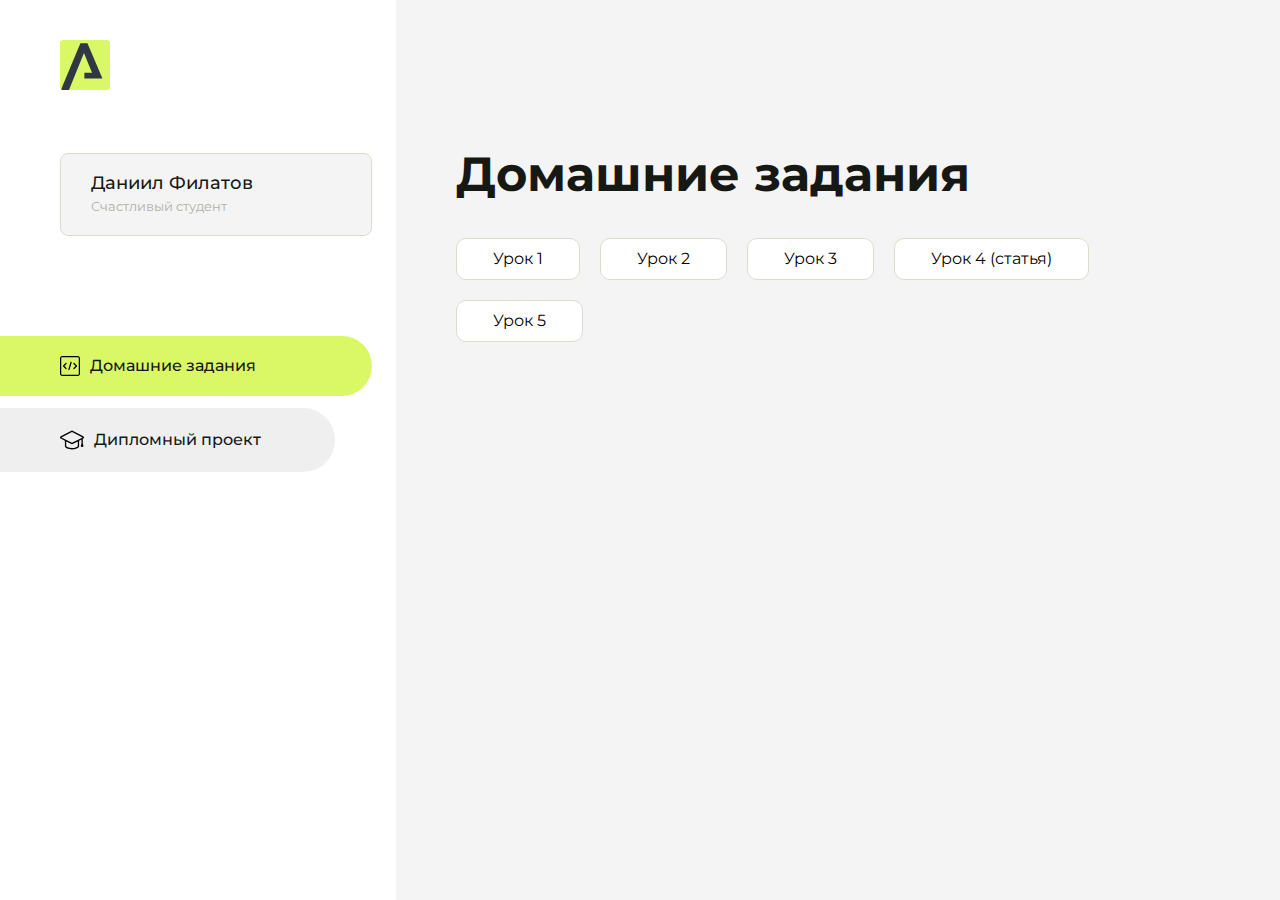
<file: index.html>
<!DOCTYPE html>
<html lang="en">
<head>
    <meta charset="UTF-8">
    <meta name="viewport" content="width=device-width, initial-scale=1.0">
    <title>Домашняя работа</title>
    <link rel="shortcut icon" href="src/logo.ico" type="image/x-icon">
    <link rel="preconnect" href="https://fonts.googleapis.com">
    <link rel="preconnect" href="https://fonts.gstatic.com" crossorigin>
    <link href="https://fonts.googleapis.com/css2?family=Montserrat:wght@400;500;700&family=Rubik:wght@500&display=swap"
          rel="stylesheet">
    <link rel="stylesheet" href="src/style.css">
</head>
<body id="body">
<div class="overlay" id="overlay"></div>
<div class="layout">
    <div class="burger" id="burger">
        <svg viewBox="0 0 24 24" fill="none" xmlns="http://www.w3.org/2000/svg">
            <g id="SVGRepo_bgCarrier" stroke-width="0"></g>
            <g id="SVGRepo_tracerCarrier" stroke-linecap="round" stroke-linejoin="round"></g>
            <g id="SVGRepo_iconCarrier">
                <path d="M4 18L20 18" stroke="#DAF765" stroke-width="2" stroke-linecap="round"></path>
                <path d="M4 12L20 12" stroke="#DAF765" stroke-width="2" stroke-linecap="round"></path>
                <path d="M4 6L20 6" stroke="#DAF765" stroke-width="2" stroke-linecap="round"></path>
            </g>
        </svg>
    </div>
    <aside class="sidebar" id="sidebar">
        <div class="sidebar__inner">
            <div class="logo">
                <svg width="50" height="50" viewBox="0 0 50 50" fill="none" xmlns="http://www.w3.org/2000/svg">
                    <g clip-path="url(#clip0_513_74730)">
                        <path d="M46.17 -0.257004H3.83C1.57281 -0.257004 -0.257 1.57281 -0.257 3.83V46.17C-0.257 48.4272 1.57281 50.257 3.83 50.257H46.17C48.4272 50.257 50.257 48.4272 50.257 46.17V3.83C50.257 1.57281 48.4272 -0.257004 46.17 -0.257004Z"
                              fill="#DAF765"/>
                        <path d="M24.375 38.4H42.461L27.441 3.1585H20.4355C20.4355 3.1585 6.7895 35.881 1.1945 49.294C2.015 50.0275 3.0945 50.257 3.6945 50.257H8.8445L23.954 13.07L32.0465 32.8285H24.375V38.4Z"
                              fill="#323843"/>
                    </g>
                    <defs>
                        <clipPath id="clip0_513_74730">
                            <rect width="50" height="50" fill="white"/>
                        </clipPath>
                    </defs>
                </svg>
            </div>
            <div class="sidebar__user">
                <div class="sidebar__name">Даниил Филатов</div>
                <div class="sidebar__text">Счастливый студент</div>
            </div>
            <div class="sidebar__tabs">
                <div class="sidebar__item">
                    <button class="sidebar__button active" id="tasks">
                        <svg xmlns="http://www.w3.org/2000/svg" width="20" height="20" viewBox="0 0 20 20" fill="none">
                            <g clip-path="url(#clip0_704_74543)">
                                <path d="M17.7083 20H2.29167C1.0275 20 0 18.9725 0 17.7083V2.29167C0 1.0275 1.0275 0 2.29167 0H17.7083C18.9725 0 20 1.0275 20 2.29167V17.7083C20 18.9725 18.9725 20 17.7083 20ZM2.29167 1.25C1.7175 1.25 1.25 1.7175 1.25 2.29167V17.7083C1.25 18.2825 1.7175 18.75 2.29167 18.75H17.7083C18.2825 18.75 18.75 18.2825 18.75 17.7083V2.29167C18.75 1.7175 18.2825 1.25 17.7083 1.25H2.29167Z"
                                      fill="black"/>
                                <path d="M6.04167 13.125C5.88167 13.125 5.72167 13.0642 5.6 12.9417L3.1 10.4417C2.85583 10.1975 2.85583 9.80167 3.1 9.5575L5.6 7.0575C5.84417 6.81333 6.24 6.81333 6.48417 7.0575C6.72833 7.30167 6.72833 7.6975 6.48417 7.94167L4.42583 10L6.48417 12.0583C6.72833 12.3025 6.72833 12.6983 6.48417 12.9425C6.36167 13.0642 6.20167 13.125 6.04167 13.125Z"
                                      fill="black"/>
                                <path d="M8.95833 14.1667C8.9 14.1667 8.84 14.1583 8.78167 14.1417C8.45083 14.0442 8.26083 13.6967 8.35833 13.3658L10.4417 6.28251C10.5392 5.95084 10.8892 5.76417 11.2175 5.85917C11.5483 5.95667 11.7383 6.30417 11.6408 6.63501L9.5575 13.7183C9.47833 13.9908 9.22833 14.1667 8.95833 14.1667Z"
                                      fill="black"/>
                                <path d="M13.9583 13.125C13.7983 13.125 13.6383 13.0642 13.5167 12.9417C13.2725 12.6975 13.2725 12.3017 13.5167 12.0575L15.575 9.99916L13.5167 7.94083C13.2725 7.69666 13.2725 7.30083 13.5167 7.05666C13.7608 6.81249 14.1567 6.81249 14.4008 7.05666L16.9008 9.55666C17.145 9.80083 17.145 10.1967 16.9008 10.4408L14.4008 12.9408C14.2783 13.0642 14.1183 13.125 13.9583 13.125Z"
                                      fill="black"/>
                            </g>
                            <defs>
                                <clipPath id="clip0_704_74543">
                                    <rect width="20" height="20" fill="white"/>
                                </clipPath>
                            </defs>
                        </svg>
                        <span>Домашние задания</span></button>
                </div>
                <div class="sidebar__item">
                    <button class="sidebar__button" id="diplom">
                        <svg xmlns="http://www.w3.org/2000/svg" width="24" height="24" viewBox="0 0 24 24" fill="none">
                            <g clip-path="url(#clip0_704_74553)">
                                <path d="M23.2628 10.5971C23.7176 10.365 24 9.90375 24 9.39337C24 8.883 23.7176 8.42175 23.2628 8.18962L12.6135 2.75362C12.2291 2.55824 11.7705 2.55787 11.3854 2.75399L0.736875 8.19C0.282375 8.42175 0 8.883 0 9.39337C0 9.90375 0.282375 10.365 0.736875 10.5971L4.89038 12.7177V18.2074C4.89038 19.8154 8.412 21.393 12 21.393C15.5884 21.393 19.1096 19.815 19.1096 18.2074V12.7174L21.4609 11.517V15.8017L20.901 17.2305C20.7409 17.6389 20.7934 18.0994 21.0405 18.4616C21.2876 18.8246 21.6979 19.041 22.1366 19.041C22.5754 19.041 22.9852 18.8246 23.2324 18.462C23.4795 18.099 23.532 17.6385 23.3719 17.2301L22.8124 15.8021V10.827L23.2628 10.5971ZM17.7623 18.1721C17.6198 18.6375 15.3491 20.0419 12 20.0419C8.65088 20.0419 6.38025 18.6375 6.2415 18.2074V12.3037L6.23887 12.3019C6.23812 12.057 6.1065 11.8207 5.87325 11.7019L1.3515 9.39337L12 3.95737L22.6489 9.39337L12 14.8294L5.87325 11.7019C5.54063 11.5331 4.6695 11.6674 4.5 12C4.33012 12.3322 4.55813 12.5479 4.89038 12.7177L11.3857 16.0331C11.5781 16.1314 11.7889 16.1805 12 16.1805C12.2107 16.1805 12.4222 16.1314 12.6146 16.0331L17.7593 13.407L17.7623 18.1721Z"
                                      fill="black"/>
                            </g>
                            <defs>
                                <clipPath id="clip0_704_74553">
                                    <rect width="24" height="24" fill="white"/>
                                </clipPath>
                            </defs>
                        </svg>
                        <span>Дипломный проект</span></button>
                </div>
            </div>
        </div>

    </aside>
    <div class="content">
        <div class="container">
            <div class="content__block" id="tasksBlock">
                <div class="content__title">Домашние задания</div>
                <ul class="content__list">
                    <li class="content__list-item">
                        <a href="dz1/index.html">Урок 1</a>
                    </li>
                    <li class="content__list-item">
                        <a href="dz2/index.html">Урок 2</a>
                    </li>
                    <li class="content__list-item">
                        <a href="dz3/index.html">Урок 3</a>
                    </li>
                    <li class="content__list-item">
                        <a href="dz4site/index.html">Урок 4 (статья)</a>
                    </li>
                    <li class="content__list-item">
                        <a href="dz5/index.html">Урок 5</a>
                    </li>
                </ul>
            </div>
            <div class="content__block hidden" id="diplomBlock">
                <div class="content__title">Дипломный проект</div>
                <div class="content__list-diplom">
                    <a href="ПАПКА-С-НОМЕРОМ-УРОКА">Ссылка на ДЗ</a>
                </div>
                <div class="content__decor">
                    <div class="content__decor-text">Давай проверим, чему ты научился!</div>
                    <div class="content__decor-img">
                        <img src="src/decor.png" alt="decor">
                    </div>
                </div>
            </div>
        </div>
    </div>
</div>
<script src="src/index.js"></script>
</body>
</html>
</file>
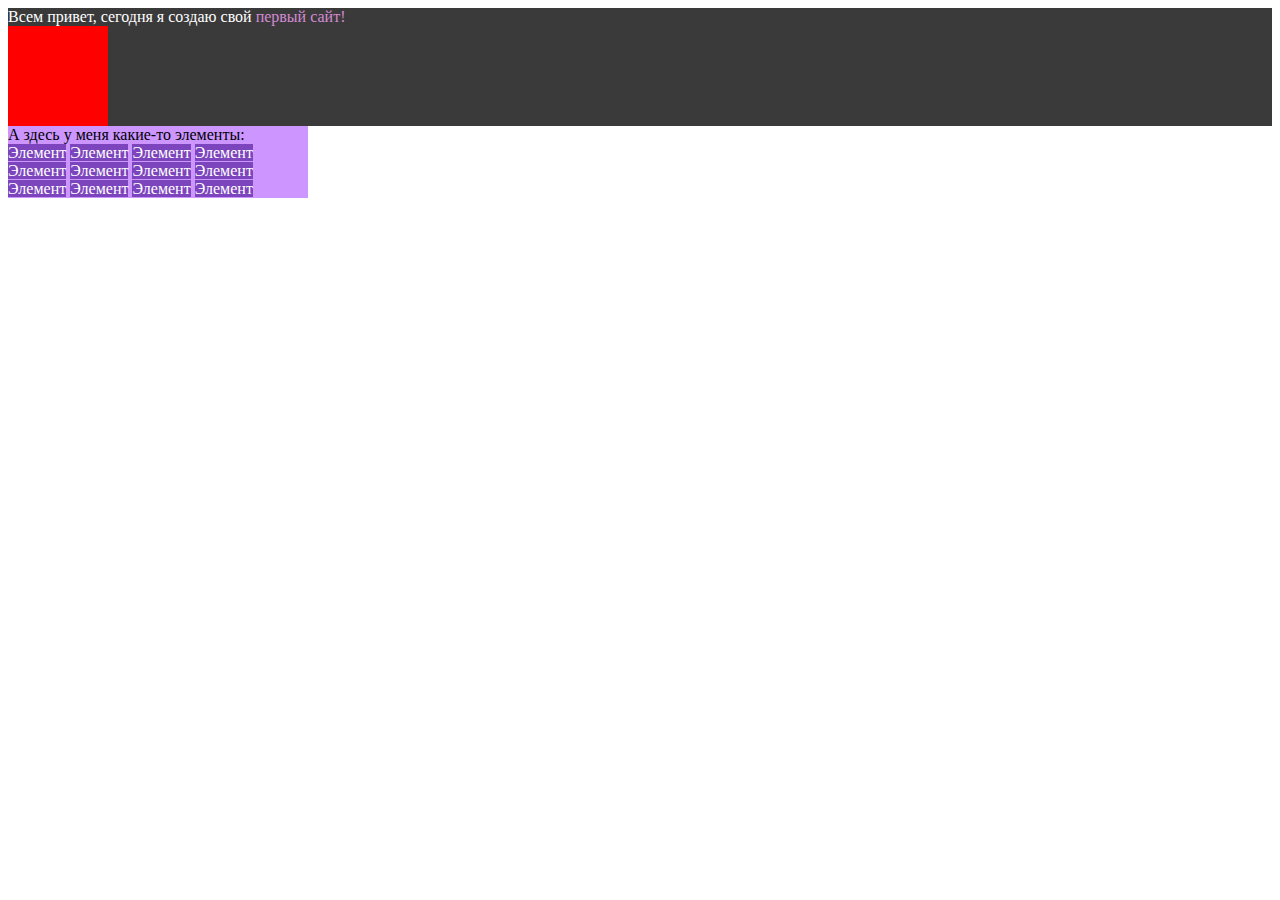
<file: arokenDZ2/index.html>
<!DOCTYPE html>
<html lang="ru">
<head>
    <meta charset="UTF-8">
    <meta name="viewport" content="width=device-width, initial-scale=1.0">
    <title>ДЗ Номер 2</title>
    <link rel="stylesheet" href="style.css">
</head>
<body>
    <!-- Первый блок -->
    <div class="first_block">
        <div class="first_block_inner">
            Всем привет, сегодня я создаю свой <span class="first_block-text">первый сайт!</span>
        </div>
        <div class="red_block"></div>
    </div>

    <!-- Второй блок -->
    <div class="second_block">
        <div class="second_block_inner">
            А здесь у меня какие-то элементы:
            <div class="second_block-text">
                <span>Элемент</span>
                <span>Элемент</span>
                <span>Элемент</span>
                <span>Элемент</span>
                <span>Элемент</span>
                <span>Элемент</span>
                <span>Элемент</span>
                <span>Элемент</span>
                <span>Элемент</span>
                <span>Элемент</span>
                <span>Элемент</span>
                <span>Элемент</span>
        </div>
        </div>
    </div>
</body>
</html>
</file>
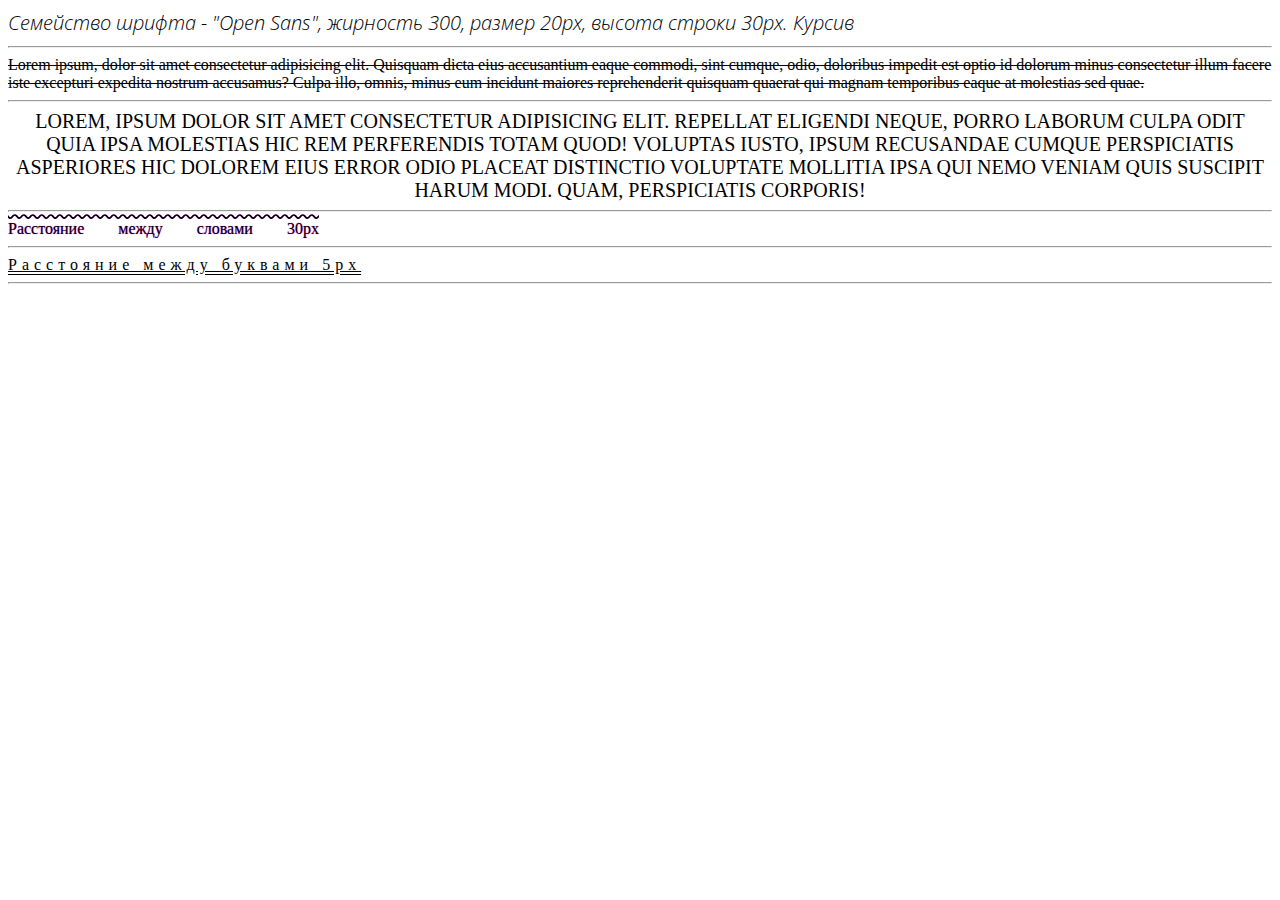
<file: arokenDZ5/index.html>
<!DOCTYPE html>
<html lang="ru">

<head>
    <meta charset="UTF-8">
    <meta name="viewport" content="width=device-width, initial-scale=1.0">
    <link rel="preconnect" href="https://fonts.googleapis.com">
    <link rel="preconnect" href="https://fonts.gstatic.com" crossorigin>
    <link href="https://fonts.googleapis.com/css2?family=Open+Sans:ital,wght@0,300..800;1,300..800&display=swap"
rel="stylesheet">
    <link rel="stylesheet" href="style.css">
    <title>Задание 5 CSS Шрифт</title>
</head>

<body>
    <div class="open-sans">
        Семейство шрифта - "Open Sans", жирность 300, размер 20px, высота строки 30px. Курсив
    </div>
    <hr>
    <div class="through">
        Lorem ipsum, dolor sit amet consectetur adipisicing elit. Quisquam dicta eius accusantium eaque commodi, sint
        cumque, odio, doloribus impedit est optio id dolorum minus consectetur illum facere iste excepturi expedita
        nostrum accusamus? Culpa illo, omnis, minus eum incidunt maiores reprehenderit quisquam quaerat qui magnam
        temporibus eaque at molestias sed quae.
    </div>
    <hr>
    <div class="uppercase">
        Lorem, ipsum dolor sit amet consectetur adipisicing elit. Repellat eligendi neque, porro laborum culpa odit quia
        ipsa molestias hic rem perferendis totam quod! Voluptas iusto, ipsum recusandae cumque perspiciatis asperiores
        hic dolorem eius error odio placeat distinctio voluptate mollitia ipsa qui nemo veniam quis suscipit harum modi.
        Quam, perspiciatis corporis!
    </div>
    <hr>
    <div class="word-space">
        Расстояние между словами 30px
    </div>
    <hr>
    <div class="letter-spacing">
        Расстояние между буквами 5px
    </div>
    <hr>
</body>

</html>
</file>
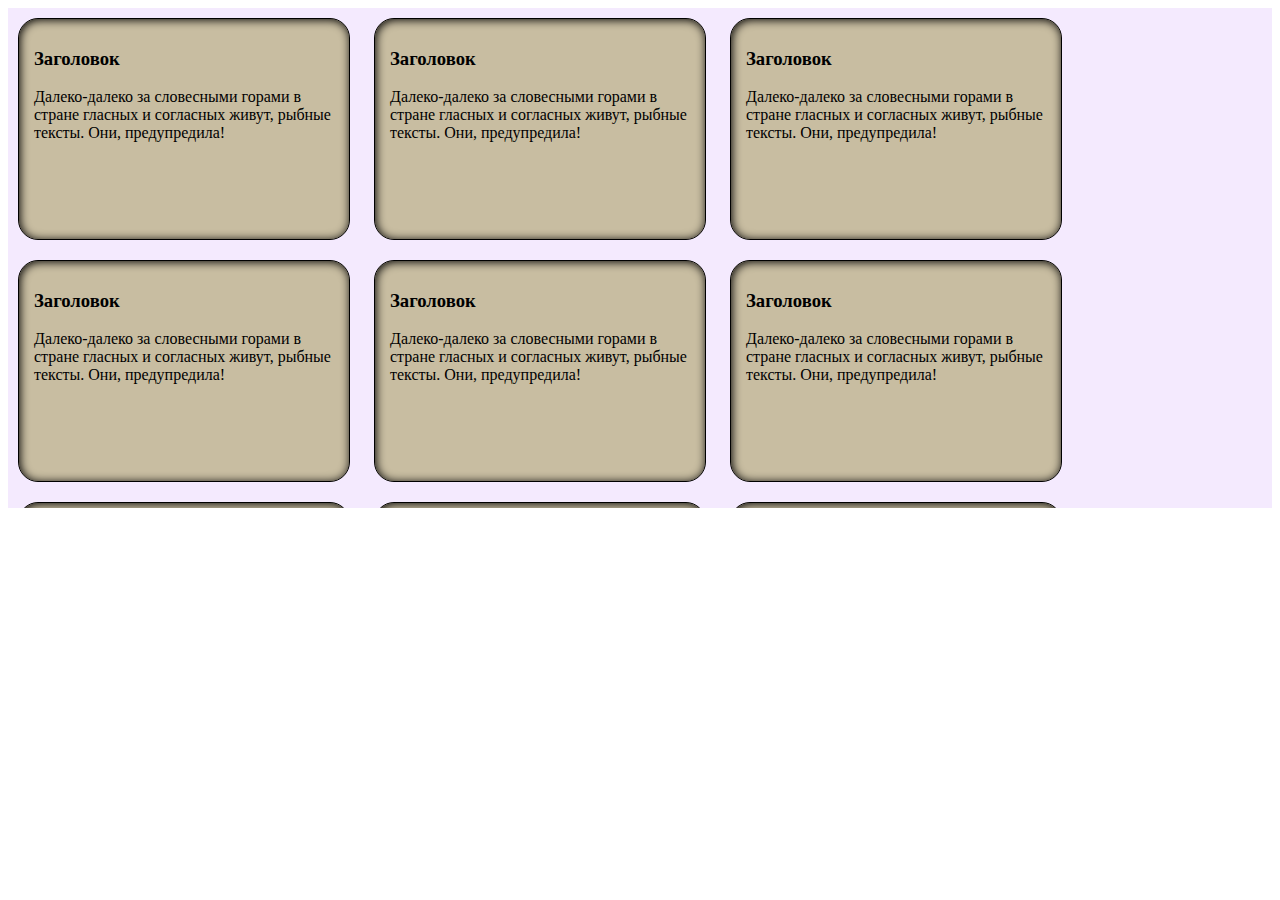
<file: arokenDZ6/index.html>
<!DOCTYPE html>
<html lang="ru">

<head>
    <meta charset="UTF-8">
    <meta name="viewport" content="width=device-width, initial-scale=1.0">
    <link rel="preconnect" href="https://fonts.googleapis.com">
    <link rel="preconnect" href="https://fonts.gstatic.com" crossorigin>
    <link href="https://fonts.googleapis.com/css2?family=Open+Sans:ital,wght@0,300..800;1,300..800&display=swap"
rel="stylesheet">
    <link rel="stylesheet" href="style.css">
    <title>Задание 6</title>
</head>

<body>
    <div class="main">
        <div class="cards">
            <div class="card">
                <h3 class="card__title">Заголовок</h3>
                <p class="card__disc">Далеко-далеко за словесными горами в стране гласных и согласных живут, рыбные тексты. Они, предупредила!</p>
            </div>
            <div class="card">
                <h3 class="card__title">Заголовок</h3>
                <p class="card__disc">Далеко-далеко за словесными горами в стране гласных и согласных живут, рыбные тексты. Они, предупредила!</p>
            </div>
            <div class="card">
                <h3 class="card__title">Заголовок</h3>
                <p class="card__disc">Далеко-далеко за словесными горами в стране гласных и согласных живут, рыбные тексты. Они, предупредила!</p>
            </div>
            <div class="card">
                <h3 class="card__title">Заголовок</h3>
                <p class="card__disc">Далеко-далеко за словесными горами в стране гласных и согласных живут, рыбные тексты. Они, предупредила!</p>
            </div>
            <div class="card">
                <h3 class="card__title">Заголовок</h3>
                <p class="card__disc">Далеко-далеко за словесными горами в стране гласных и согласных живут, рыбные тексты. Они, предупредила!</p>
            </div>
            <div class="card">
                <h3 class="card__title">Заголовок</h3>
                <p class="card__disc">Далеко-далеко за словесными горами в стране гласных и согласных живут, рыбные тексты. Они, предупредила!</p>
            </div>
            <div class="card">
                <h3 class="card__title">Заголовок</h3>
                <p class="card__disc">Далеко-далеко за словесными горами в стране гласных и согласных живут, рыбные тексты. Они, предупредила!</p>
            </div>
            <div class="card">
                <h3 class="card__title">Заголовок</h3>
                <p class="card__disc">Далеко-далеко за словесными горами в стране гласных и согласных живут, рыбные тексты. Они, предупредила!</p>
            </div>
            <div class="card">
                <h3 class="card__title">Заголовок</h3>
                <p class="card__disc">Далеко-далеко за словесными горами в стране гласных и согласных живут, рыбные тексты. Они, предупредила!</p>
            </div>
            <div class="card">
                <h3 class="card__title">Заголовок</h3>
                <p class="card__disc">Далеко-далеко за словесными горами в стране гласных и согласных живут, рыбные тексты. Они, предупредила!</p>
            </div>
            <div class="card">
                <h3 class="card__title">Заголовок</h3>
                <p class="card__disc">Далеко-далеко за словесными горами в стране гласных и согласных живут, рыбные тексты. Они, предупредила!</p>
            </div>
            <div class="card">
                <h3 class="card__title">Заголовок</h3>
                <p class="card__disc">Далеко-далеко за словесными горами в стране гласных и согласных живут, рыбные тексты. Они, предупредила!</p>
            </div>
            <div class="card">
                <h3 class="card__title">Заголовок</h3>
                <p class="card__disc">Далеко-далеко за словесными горами в стране гласных и согласных живут, рыбные тексты. Они, предупредила!</p>
            </div>
            <div class="card">
                <h3 class="card__title">Заголовок</h3>
                <p class="card__disc">Далеко-далеко за словесными горами в стране гласных и согласных живут, рыбные тексты. Они, предупредила!</p>
            </div>
            <div class="card">
                <h3 class="card__title">Заголовок</h3>
                <p class="card__disc">Далеко-далеко за словесными горами в стране гласных и согласных живут, рыбные тексты. Они, предупредила!</p>
            </div>
        </div>
    </div>
</body>

</html>
</file>
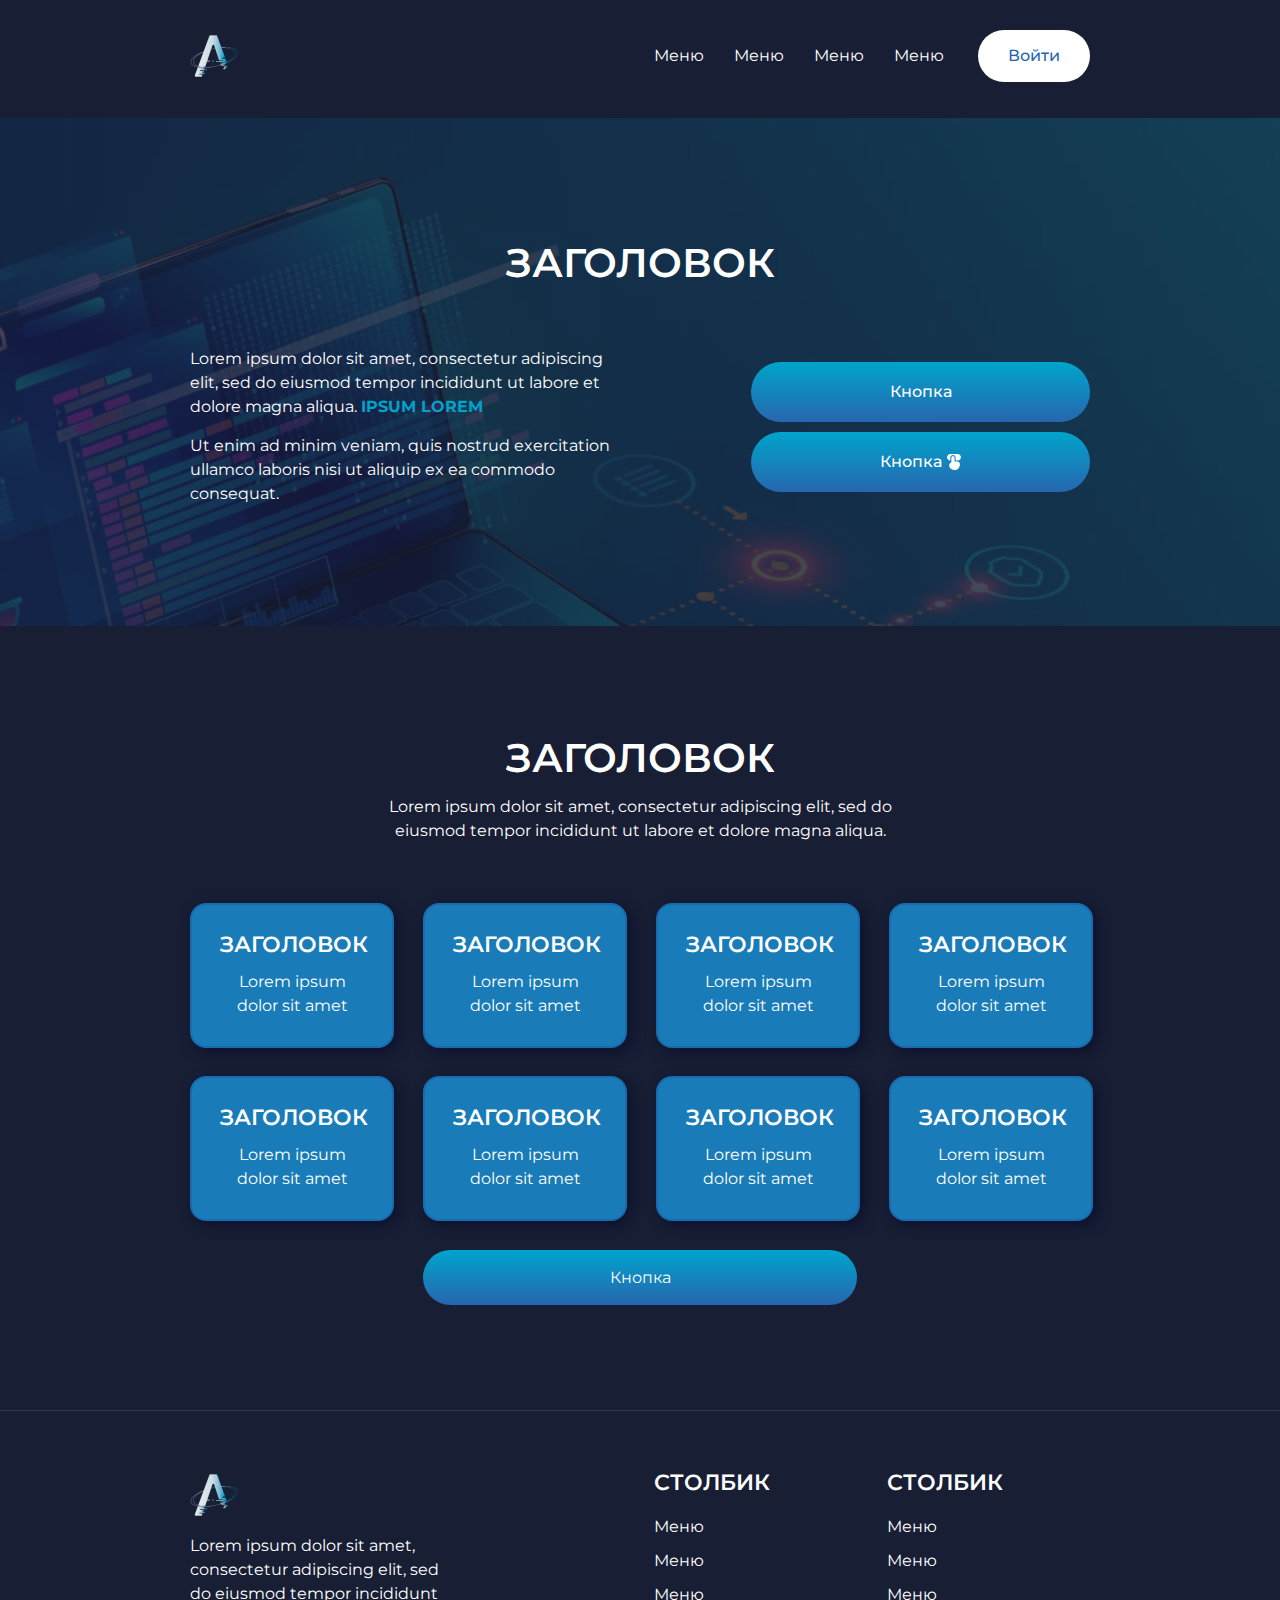
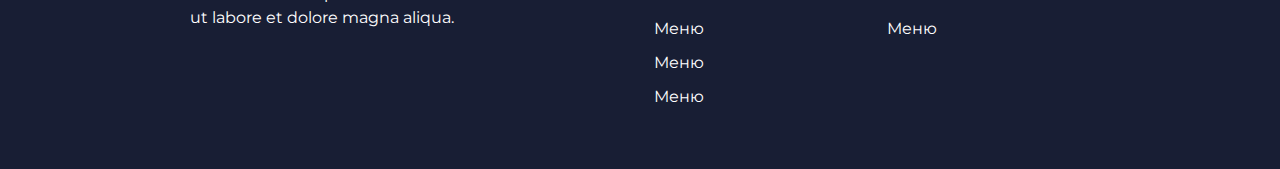
<file: arokenDZverstka/index.html>
<!DOCTYPE html>
<html lang="ru">

<head>
    <meta charset="UTF-8">
    <meta name="viewport" content="width=device-width, initial-scale=1.0">
    <title>ArokenRU</title>
    <link rel="preconnect" href="https://fonts.googleapis.com">
    <link rel="preconnect" href="https://fonts.gstatic.com" crossorigin>
    <link
        href="https://fonts.googleapis.com/css2?family=Montserrat:ital,wght@0,100..900;1,100..900&family=Open+Sans:ital,wght@0,300..800;1,300..800&display=swap"
        rel="stylesheet">
    <link rel="stylesheet" href="css/reset.css">
    <link rel="stylesheet" href="css/style.css">
</head>

<body>
    <header class="header">
        <div class="container">
            <div class="header__inner">
                <img src="images/logo.png" alt="Логотип">
                <nav class="header__nav">
                    <ul class="header__nav-items">
                        <li class="header__nav-item">
                            <a href="" class="header__nav-link">Меню</a>
                        </li>
                        <li class="header__nav-item">
                            <a href="" class="header__nav-link">Меню</a>
                        </li>
                        <li class="header__nav-item">
                            <a href="" class="header__nav-link">Меню</a>
                        </li>
                        <li class="header__nav-item">
                            <a href="" class="header__nav-link">Меню</a>
                        </li>
                    </ul>
                </nav>
                <a href="" class="header__button">Войти</a>
            </div>
        </div>
    </header>
    <main class="main">
        <section class="hero">
            <div class="container">
                <div class="hero__inner">
                    <h1 class="hero__title">Заголовок</h1>
                    <div class="hero__main">
                        <div class="hero__main-text">
                            <p class="hero__text">
                                Lorem ipsum dolor sit amet, consectetur adipiscing elit, sed do eiusmod tempor
                                incididunt ut
                                labore et dolore magna aliqua. <span>Ipsum lorem</span>
                            </p>
                            <p class="hero__text">Ut enim ad minim veniam, quis nostrud exercitation ullamco laboris
                                nisi ut aliquip ex ea
                                commodo consequat.</p>
                        </div>
                        <div class="hero__buttons">
                            <a href="" class="hero__button">Кнопка</a>
                            <a href="" class="hero__button">Кнопка <img src="images/button.svg" alt=""></a>
                        </div>
                    </div>
                </div>
            </div>
        </section>
        <section class="about">
            <div class="container">
                <div class="about__inner">
                    <h1 class="about_title">Заголовок</h1>
                    <p class="about_desc">Lorem ipsum dolor sit amet, consectetur adipiscing elit, sed do eiusmod tempor
                        incididunt ut labore et dolore magna aliqua. </p>
                    <div class="about_cards">
                        <div class="about__card">
                            <div class="about__card-inner">
                                <h3 class="about__card-title">Заголовок</h3>
                                <p class="about__card-disc">Lorem ipsum dolor sit amet</p>
                            </div>
                        </div>
                        <div class="about__card">
                            <div class="about__card-inner">
                                <h3 class="about__card-title">Заголовок</h3>
                                <p class="about__card-disc">Lorem ipsum dolor sit amet</p>
                            </div>
                        </div>
                        <div class="about__card">
                            <div class="about__card-inner">
                                <h3 class="about__card-title">Заголовок</h3>
                                <p class="about__card-disc">Lorem ipsum dolor sit amet</p>
                            </div>
                        </div>
                        <div class="about__card">
                            <div class="about__card-inner">
                                <h3 class="about__card-title">Заголовок</h3>
                                <p class="about__card-disc">Lorem ipsum dolor sit amet</p>
                            </div>
                        </div>
                        <div class="about__card">
                            <div class="about__card-inner">
                                <h3 class="about__card-title">Заголовок</h3>
                                <p class="about__card-disc">Lorem ipsum dolor sit amet</p>
                            </div>
                        </div>
                        <div class="about__card">
                            <div class="about__card-inner">
                                <h3 class="about__card-title">Заголовок</h3>
                                <p class="about__card-disc">Lorem ipsum dolor sit amet</p>
                            </div>
                        </div>
                        <div class="about__card">
                            <div class="about__card-inner">
                                <h3 class="about__card-title">Заголовок</h3>
                                <p class="about__card-disc">Lorem ipsum dolor sit amet</p>
                            </div>
                        </div>
                        <div class="about__card">
                            <div class="about__card-inner">
                                <h3 class="about__card-title">Заголовок</h3>
                                <p class="about__card-disc">Lorem ipsum dolor sit amet</p>
                            </div>
                        </div>
                    </div>
                    <div class="about__button">
                        <a class="about__button-btn" href="#">Кнопка</a>
                    </div>
                </div>
            </div>
        </section>
    </main>
    <footer class="footer">
        <div class="container">
            <div class="footer__inner">
                <div class="footer__logo">
                    <img src="./images/logo.png" alt="LOGO">
                    <p class="footer__disc">
                        Lorem ipsum dolor sit amet, consectetur adipiscing elit, sed do eiusmod tempor incididunt ut
                        labore et dolore magna aliqua.
                    </p>
                </div>
                <div class="footer__nav-first">
                    <h3 class="footer__nav-title">Столбик</h3>
                    <nav class="footer__nav">
                        <ul class="footer__nav-list">
                            <li class="footer__nav-item">
                                <a href="#" class="footer__nav-link">Меню</a>
                            </li>
                            <li class="footer__nav-item">
                                <a href="#" class="footer__nav-link">Меню</a>
                            </li>
                            <li class="footer__nav-item">
                                <a href="#" class="footer__nav-link">Меню</a>
                            </li>
                            <li class="footer__nav-item">
                                <a href="#" class="footer__nav-link">Меню</a>
                            </li>
                            <li class="footer__nav-item">
                                <a href="#" class="footer__nav-link">Меню</a>
                            </li>
                            <li class="footer__nav-item">
                                <a href="#" class="footer__nav-link">Меню</a>
                            </li>
                        </ul>
                    </nav>
                </div>
                <div class="footer__nav-second">
                    <h3 class="footer__nav-title">Столбик</h3>
                    <nav class="footer__nav">
                        <ul class="footer__nav-list">
                            <li class="footer__nav-item">
                                <a href="#" class="footer__nav-link">Меню</a>
                            </li>
                            <li class="footer__nav-item">
                                <a href="#" class="footer__nav-link">Меню</a>
                            </li>
                            <li class="footer__nav-item">
                                <a href="#" class="footer__nav-link">Меню</a>
                            </li>
                            <li class="footer__nav-item">
                                <a href="#" class="footer__nav-link">Меню</a>
                            </li>
                        </ul>
                    </nav>
                </div>
            </div>
        </div>
    </footer>
</body>

</html>
</file>
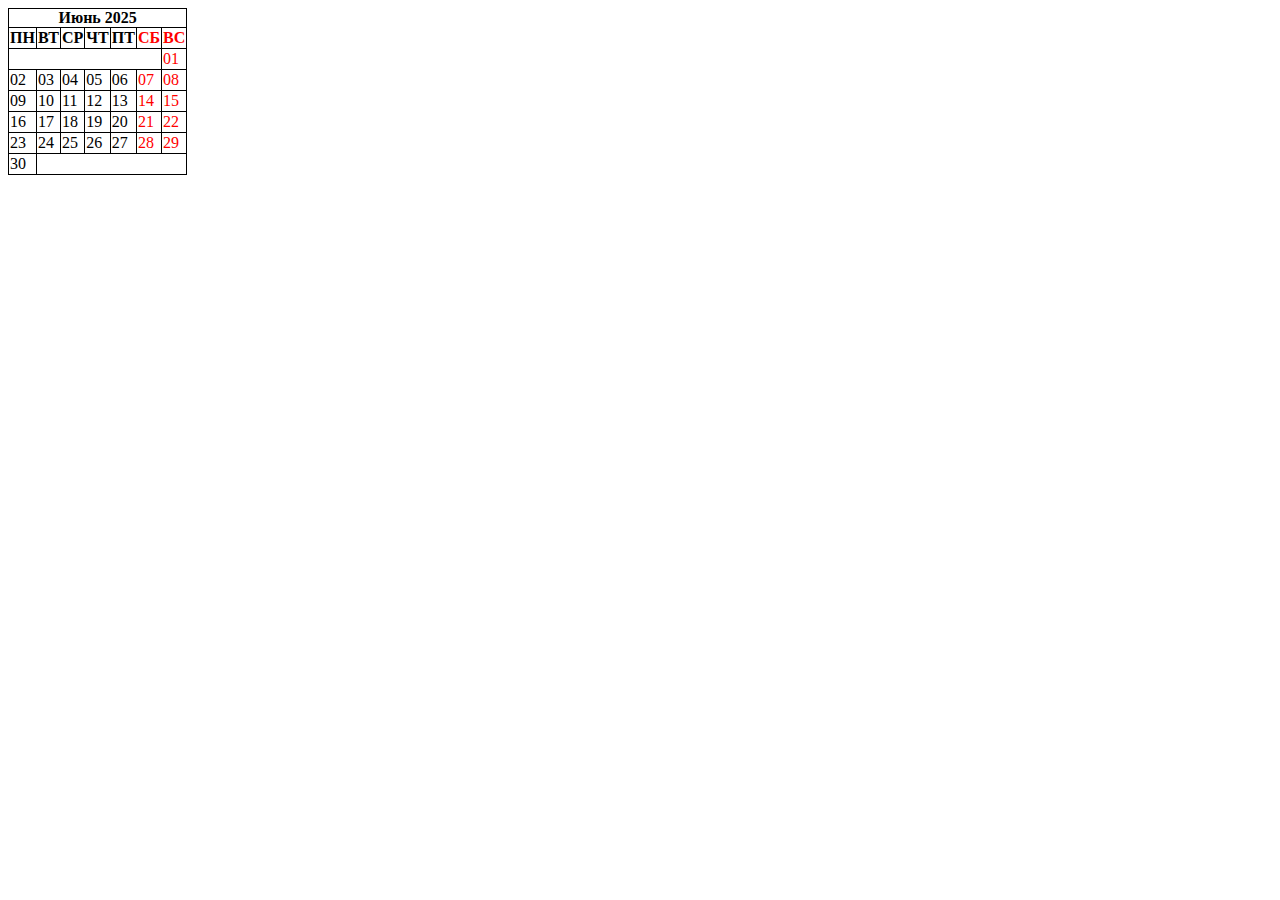
<file: dz2/index.html>
<!DOCTYPE html>
<html lang="ru">
<head>
    <meta charset="UTF-8">
    <meta name="viewport" content="width=device-width, initial-scale=1.0">
    <title>Таблица</title>
    <link rel="stylesheet" href="style.css">
</head>
<body>
    <table>
        <caption>Июнь 2025</caption>
        <thead>
            <tr>
                <th>ПН</th>
                <th>ВТ</th>
                <th>СР</th>
                <th>ЧТ</th>
                <th>ПТ</th>
                <th><span>СБ</span></th>
                <th><span>ВС</span></th>
            </tr>
        </thead>
        <tbody>
            <tr>
                <td colspan="6"></td>
                <td><span>01</span></td>
            </tr>
            <tr>
                <td>02</td>
                <td>03</td>
                <td>04</td>
                <td>05</td>
                <td>06</td>
                <td><span>07</span></td>
                <td><span>08</span></td>
            </tr>
            <tr>
                <td>09</td>
                <td>10</td>
                <td>11</td>
                <td>12</td>
                <td>13</td>
                <td><span>14</span></td>
                <td><span>15</span></td>
            </tr>
            <tr>
                <td>16</td>
                <td>17</td>
                <td>18</td>
                <td>19</td>
                <td>20</td>
                <td><span>21</span></td>
                <td><span>22</span></td>
            </tr>
            <tr>
                <td>23</td>
                <td>24</td>
                <td>25</td>
                <td>26</td>
                <td>27</td>
                <td><span>28</span></td>
                <td><span>29</span></td>
            </tr>
            <tr>
                <td>30</td>
                <td colspan="6"></td>
            </tr>
        </tbody>
    </table>
</body>
</html>
</file>
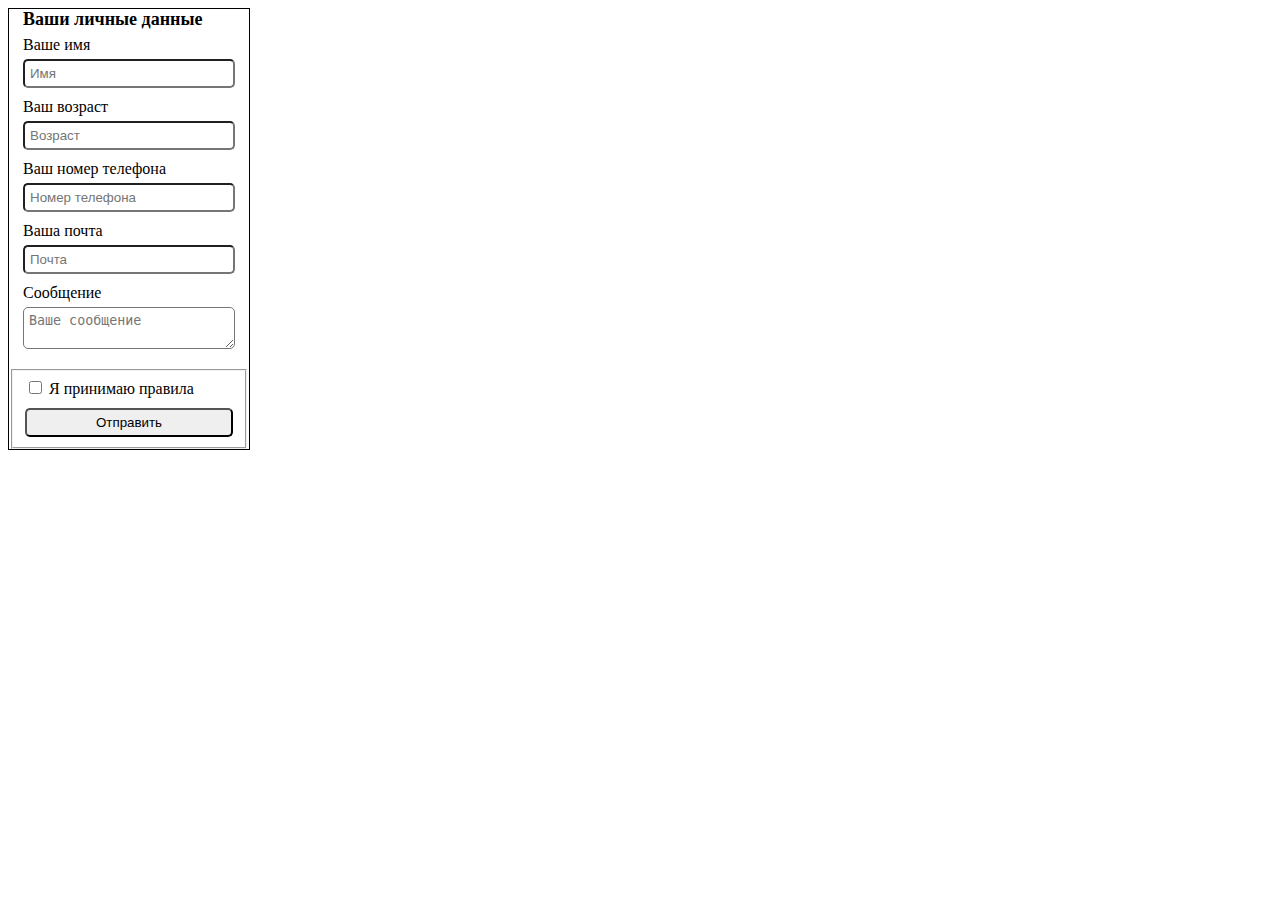
<file: dz3/index.html>
<!DOCTYPE html>
<html lang="ru">

<head>
    <meta charset="UTF-8">
    <meta name="viewport" content="width=device-width, initial-scale=1.0">
    <title>Форма</title>
    <link rel="stylesheet" href="style.css">
</head>

<body>
    <form class="form">
        <fieldset class="form-group-1">
            <legend class="form-legend">
                Ваши личные данные
            </legend>
            <label class="form-label">
                Ваше имя
                <input type="text" placeholder="Имя" required>
            </label class="form-label">
            <label class="form-label">
                Ваш возраст
                <input type="number" placeholder="Возраст" required>
            </label class="form-label">
            <label class="form-label">
                Ваш номер телефона
                <input type="tel" placeholder="Номер телефона" required>
            </label class="form-label">
            <label class="form-label">
                Ваша почта
                <input type="email" placeholder="Почта" required>
            </label class="form-label">
            <lable class="form-label">
                Сообщение
                <textarea class="textarea" placeholder="Ваше сообщение"></textarea>
            </lable>
        </fieldset>
        <fieldset class="form-group-2">
            <label class="form-label form-label-checkbox">
                <input type="checkbox" required>
                Я принимаю правила
            </label class="form-label">
            <input class="button" type="submit" value="Отправить">
        </fieldset>
    </form>
</body>

</html>
</file>
<file: src/style.css>
*{padding: 0;margin: 0;border: 0;}
*,*:before,*:after{-webkit-box-sizing: border-box;box-sizing: border-box;}
:focus,:active{outline: none;}
a:focus,a:active{outline: none;}
nav,footer,header,aside{display: block;}
html,body{
    height:100%;width:100%;
    font-size:100%;line-height:1;-ms-text-size-adjust:100%;-moz-text-size-adjust:100%;-webkit-text-size-adjust:100%;}
input,button,textarea{font-family:inherit;}
input::-ms-clear{display: none;}
button{cursor: pointer;}
button::-moz-focus-inner{padding:0;border:0;}
a,a:visited{text-decoration: none;}
a:hover{text-decoration: none;}
ul li{list-style: none;}
img{vertical-align: top;}
h1,h2,h3,h4,h5,h6{font-size:inherit;font-weight: inherit;}
a{color:inherit;}



body {
    font-family: "Montserrat",SansSerif;
    color: black;
}

body.overflow {
    overflow: hidden;
}



.layout {
    display: -webkit-box;
    display: -ms-flexbox;
    display: flex;
    min-height: 100vh;
}

.sidebar {
    padding: 40px 24px 40px 0;
    -ms-flex-negative: 0;
    flex-shrink: 0;
    background-color: white;
}



.content {
    -webkit-box-flex: 1;
    -ms-flex-positive: 1;
    flex-grow: 1;
    background-color: #F4F4F4;
}

.container {
    display: -webkit-box;
    display: -ms-flexbox;
    display: flex;
    -webkit-box-orient: vertical;
    -webkit-box-direction: normal;
    -ms-flex-direction: column;
    flex-direction: column;
    -webkit-box-pack: center;
    -ms-flex-pack: center;
    justify-content: center;
    -webkit-box-align: center;
    -ms-flex-align: center;
    align-items: center;
    padding: 150px 60px 80px 60px;
}


.logo {
    margin-left: 60px;
    margin-bottom: 60px;
}

.sidebar__user {
    background-color: #F4F4F4;
    padding: 20px 30px;
    margin-left: 60px;
    margin-bottom: 100px;
    border-radius: 8px;
    border: 1px solid #DADEC9;
}

.sidebar__name {
    color:#161814;
    font-size: 18px;
    font-weight: 500;
    margin-bottom: 6px;
}

.sidebar__text {
    color: #AFB1A7;
    font-size: 13px;
    font-weight: 400;
    line-height: 130%; /* 16.9px */
}

.sidebar__item {
    width: 372px;
}

.sidebar__button {
    display: -webkit-box;
    display: -ms-flexbox;
    display: flex;
    -webkit-box-align: center;
    -ms-flex-align: center;
    align-items: center;
    gap: 10px;
    padding: 20px 60px;
    margin-bottom: 12px;
    border-radius: 0px 100px 100px 0px;
    -webkit-transition: all .5s;
    -o-transition: all .5s;
    transition: all .5s;
    cursor: pointer;
    width: 90%;
    color:#161814;
    font-size: 16px;
    font-weight: 500;
}

.sidebar__button.active , .sidebar__button:hover {
    width: 100%;
    background-color: #DAF765;
}


.content__title {
    color: #161814;
    font-size: 48px;
    font-weight: 700;
    margin-bottom: 40px;
}

.content__list {
    display: -webkit-box;
    display: -ms-flexbox;
    display: flex;
    -webkit-box-align: center;
    -ms-flex-align: center;
    align-items: center;
    -ms-flex-wrap: wrap;
    flex-wrap: wrap;
    gap: 20px;
}



.content__list-item  {
    cursor: pointer;
    padding: 12px 18px;
    background-color: #fff;
    border-radius: 10px;
    border: 1px solid #DADEC9;
    -webkit-transition: all .3s;
    -o-transition: all .3s;
    transition: all .3s;
}

.content__list-item:hover,.content__list-diplom:hover {
    background-color: #AFB1A7;
}

li a {
    padding: 12px 18px;

}


.content__list-diplom {
    -webkit-transition: all .3s;
    -o-transition: all .3s;
    transition: all .3s;
    display: inline-block;
    padding: 12px 18px;
    background-color: #fff;
    border-radius: 10px;
    border: 1px solid #DADEC9;
}

.content__decor {
    display: -webkit-box;
    display: -ms-flexbox;
    display: flex;
    -webkit-box-align: center;
    -ms-flex-align: center;
    align-items: center;
}

.content__decor-text {
    color:#BEDD44;
    font-size: 36px;
    font-weight: 700;
    line-height: 110%; /* 39.6px */
}

.content__block {
    max-width: 1200px;
}

.content__block.hidden {
    display: none;
}

.content__decor-img img{
    width: 100%;
}

.burger {
    display: none;
    padding: 5px;
    position: fixed;
    top: 3%;
    right: 7%;
    width: 40px;
    height: 40px;
    background-color: #161814;
    border-radius: 50%;
    z-index: 10;
    border: 1px solid #DAF765;
}

@media (max-width: 768px) {
    .burger {
        display: block;
    }

    .sidebar {
        -webkit-transition: all .3s;
        -o-transition: all .3s;
        transition: all .3s;
        -webkit-transform: translateX(-100%);
        -ms-transform: translateX(-100%);
        transform: translateX(-100%);
        position: fixed;
        top: 0;
        left: 0;
        bottom: 0;
        z-index: 5;
    }

    .sidebar.show {
        -webkit-transform: translateX(0%);
        -ms-transform: translateX(0%);
        transform: translateX(0%);
    }

    .overlay {
        opacity: 0;
        pointer-events: none;
        -webkit-transition: all .3s;
        -o-transition: all .3s;
        transition: all .3s;
        position: absolute;
        top: 0;
        right: 0;
        left: 0;
        bottom: 0;
        z-index: 3;
        background-color: #000000e0;
    }

    .overlay.show {
        opacity: 1;
        pointer-events: all;
    }

    .container {
        padding: 40px 20px;
        min-height: 100%;
    }

    .content__decor {
        margin-top: 20px;
        -webkit-box-orient: vertical;
        -webkit-box-direction: normal;
        -ms-flex-direction: column;
        flex-direction: column;
    }
}

@media (max-width: 400px) {
    .sidebar__user {
        margin-left: 0;
    }
}
</file>
<file: arokenDZ2/style.css>
/* CSS первый блок */
.first_block {
    color: white;
    background-color: #3b3a3a;
}

.first_block-text {
    color: #d38ad3;
}

.red_block {
    width: 100px;
    height: 100px;
    background-color: red;
}

/* CSS второй блок */
.second_block {
    width: 300px;
    background-color: #cc95ff;
}

.second_block-text span {
    background-color: #7c44bd;
}

.second_block-text {
    color: #fff;
}
</file>
<file: arokenDZ5/style.css>
.open-sans {
    font-family: "Open Sans", sans-serif;
    font-style: italic;
    font-weight: 300;
    font-size: 20px;
    line-height: 30px;
}

.through {
    text-decoration: line-through;
}

.uppercase {
    text-transform: uppercase;
    text-align: center;
    font-size: 20px;
}

.word-space {
    text-shadow: 0px 0px 1px #d813ff;
    word-spacing: 30px;
    text-decoration: overline wavy;
}

.letter-spacing {
    letter-spacing: 5px;
    text-decoration: underline double;
}
</file>
<file: arokenDZ6/style.css>
.main {
    overflow: scroll;
    max-height: 500px;
    background: #f4eafe;
    box-sizing: content-box;
}

.cards {
    
}

.card {
    padding: 10px 15px;
    margin: 10px;
    display: inline-block;
    width: 300px;
    height: 200px;
    background-color: #c8bda1;
    border: 1px solid #000;
    border-radius: 20px;
    box-shadow: inset 1px 1px 10px #000;
}

.card__title {

}

.card__disc {

}
</file>
<file: arokenDZverstka/css/style.css>
body {
    background: #181E34;
    font-family: "Montserrat", sans-serif;
    font-weight: 400;
    line-height: 150%;
    color: #fff;
}

.container {
    max-width: 930px;
    margin: 0 auto;
    padding: 0 15px;
    height: 100%;
}

.header {
    padding: 30px 0 36px 0;
}

.header__inner {
    display: flex;
    align-items: center;
}
.header__nav {
    margin-left: auto;
}
.header__nav-items {
    display: flex;
}
.header__nav-item {
    margin-right: 30px;
}

.header__nav-item:last-child {
    margin-right: 34px;
}
.header__button {
    padding: 14px 30px;
    color: #2766AE;
    font-weight: 500;
    background: #fff;
    border-radius: 100px;
}

.hero {
    background: url("../images/hero.png") 10% 50% / cover no-repeat;
    padding: 120px 0;
}

.hero__title {
    font-size: 40px;
    font-weight: 600;
    line-height: 49px;
    text-align: center;
    text-transform: uppercase;
    margin-bottom: 60px;
}
.hero__main {
    display: flex;
    justify-content: space-between;
    align-items: center;
}
.hero__main-text {
    max-width: 436px;

}

.hero__text:first-child {
    margin-bottom: 15px;
}

.hero__text span {
    font-weight: 700;
    text-transform: uppercase;
    color: #01A2CB;
}
.hero__buttons {
    display: flex;
    flex-direction: column;
}
.hero__button {
    border-radius: 100px;
    background: linear-gradient(180.00deg, rgba(0, 164, 204, 1),rgba(39, 102, 174, 1) 100%);
    padding: 18px 128.5px;
    font-weight: 500;
    text-align: center;
    display: flex;
    justify-content: center;
}

.hero__button img{
    margin-left: 4px;
}

.hero__button:first-child {
    margin-bottom: 10px;
}

.about {
    text-align: center;
    padding: 120px 0;
    border-bottom: 1px solid rgba(50, 57, 82, 1);;
}

.about__inner {
}
.about_title {
    font-size: 40px;
    font-weight: 600;
    text-transform: uppercase;
}
.about_desc {
    font-size: 16px;
    max-width: 513px;
    margin: 25px auto 60px auto;
}
.about_cards {
    display: grid;
    grid-template-columns: repeat(4, 205px);
    gap: 28px;
}

.about__card {
    width: 204px;
    border: 2px solid rgba(23, 107, 174, 1);
    border-radius: 16px;
    box-shadow: 4px 4px 13px 0px rgba(5, 13, 41, 0.76);
    background: rgba(25, 124, 184, 1);
}

.about__card-inner {
    padding: 28px;
}

.about__card-title {
    font-size: 22px;
    font-weight: 600;
    text-transform: uppercase;
    margin-bottom: 13px;
}
.about__button {
    margin-top: 45px;
}

.about__button-btn {
    padding: 18px 186.5px;
    border-radius: 100px;
    background: linear-gradient(180.00deg, rgba(0, 164, 204, 1),rgba(39, 102, 174, 1) 100%);
}

.footer {
    padding: 60px 0;
}
.container {
}
.footer__inner {
    display: flex;
}
.footer__logo {
    margin-right: 197px;
}
.footer__disc {
    max-width: 267px;
    margin-top: 15px;
}
.footer__nav-first {
    margin-right: 117px;
}
.footer__nav-title {
    margin-bottom: 20px;
    text-transform: uppercase;
    font-weight: 600;
    font-size: 22px;
}
.footer__nav {
}
.footer__nav-list {
}
.footer__nav-item {
    margin-bottom: 10px;
}

.footer__nav-item:last-child {
    margin-bottom: 0px;
}
.footer__nav-link {
}
.footer__nav-second {
}
</file>
<file: dz2/style.css>
table, caption, th, tr, td {
    border: solid 1px #000;
    border-collapse: collapse;
}

caption {
    font-weight: bold;
    border-bottom: 0px;
}

span {
    color: red;
}
</file>
<file: dz3/style.css>
.form {
    display: inline-block;
    border: 1px solid #000;
}
.form-group-1 {
    display: flex;
    flex-direction: column;
    border: 0px;
}

.form-legend {
    padding: 0;
    font-size: 18px;
    font-weight: bold;
    text-align: left;
}

.form-label {
    display: flex;
    flex-direction: column;
    margin-bottom: 10px;
}

.form-label input, textarea{
    margin-top: 5px;
}

.form-label-checkbox{
    display: block;
}

.textarea {
    min-width: 200px;
    max-width: 200px;
}

.form-group-2 {
    display: flex;
    flex-direction: column;
}

input, textarea {
    border-radius: 5px;
    padding: 5px;
}

.button {
    cursor: pointer;
}
</file>
